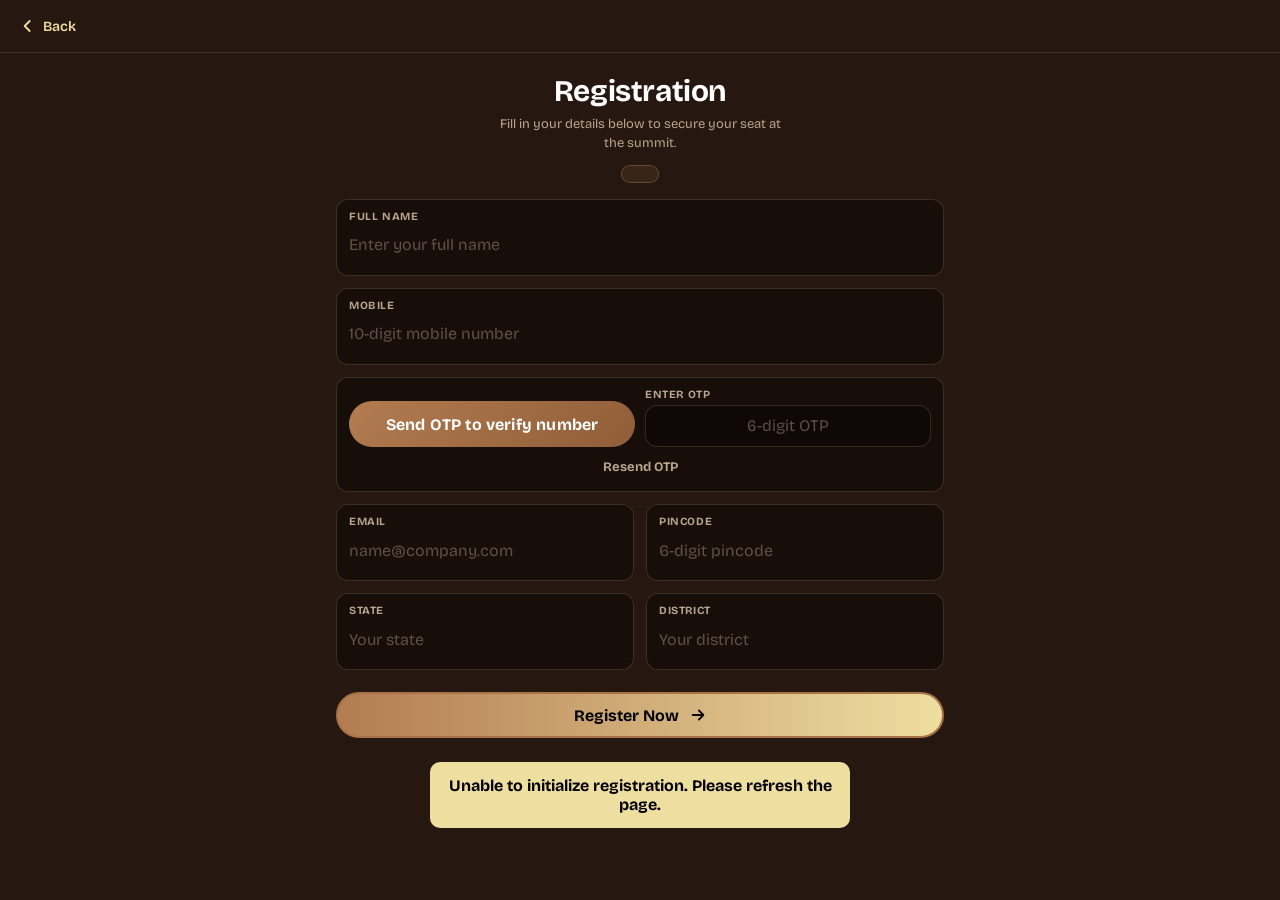
<file: register.html>
<!doctype html>
<html lang="en">
  <head>
    <meta charset="UTF-8" />
    <meta name="viewport" content="width=device-width, initial-scale=1.0, viewport-fit=cover" />
    <title>Register — MSME CONNECT Summit 2026</title>
    <meta
      name="description"
      content="Register for MSME CONNECT Summit 2026 — India's premier platform for MSMEs, entrepreneurs, and professionals."
    />
    <link rel="preconnect" href="https://fonts.googleapis.com" />
    <link rel="preconnect" href="https://fonts.gstatic.com" crossorigin />
    <link
      href="https://fonts.googleapis.com/css2?family=Bricolage+Grotesque:opsz,wght@12..96,200..800&display=swap"
      rel="stylesheet"
    />
    <link rel="stylesheet" href="register.css?v=20260623c" />
    <link rel="icon" href="images/logo.png" type="image/png" />
  </head>
  <body class="registration-page">
    <header class="registration-topbar">
      <a class="registration-back" href="index.html" aria-label="Back to home">
        <svg viewBox="0 0 24 24" aria-hidden="true" width="20" height="20">
          <path d="M14 6l-6 6 6 6" fill="none" stroke="currentColor" stroke-width="2.2" stroke-linecap="round" stroke-linejoin="round" />
        </svg>
        <span>Back</span>
      </a>
    </header>

    <main class="registration-shell">
      <div class="registration-intro" aria-labelledby="registration-title">
        <h1 id="registration-title">Registration</h1>
        <p>Fill in your details below to secure your seat at the summit.</p>
        <p class="registration-fee" data-registration-fee hidden>
          <span data-fee-label></span>
          <strong data-fee-amount></strong>
        </p>
      </div>

      <form class="registration-form" data-otp-validity-minutes="5" data-otp-length="6" novalidate>
        <div class="registration-fields">
          <label class="form-field form-field--full" for="reg-name">
            <span class="form-field-label">Full name</span>
            <input id="reg-name" type="text" name="name" placeholder="Enter your full name" autocomplete="name" minlength="2" maxlength="80" required />
          </label>

          <label class="form-field form-field--full" for="reg-mobile">
            <span class="form-field-label">Mobile</span>
            <input id="reg-mobile" type="tel" name="mobile" placeholder="10-digit mobile number" autocomplete="tel" inputmode="numeric" pattern="[6-9][0-9]{9}" maxlength="10" title="Enter a valid 10-digit Indian mobile number" required />
          </label>

          <div id="reg-otp-panel" class="reg-otp-panel form-field--full">
            <div id="reg-otp-alert" class="user-alert user-alert-error" role="alert" hidden></div>
            <div class="reg-otp-row">
              <button id="reg-send-otp" class="reg-otp-btn" type="button">
                <span>Send OTP to verify number</span>
              </button>
              <label class="reg-inline-field" for="reg-otp">
                <span class="form-field-label">Enter OTP</span>
                <input
                  id="reg-otp"
                  type="text"
                  placeholder="6-digit OTP"
                  inputmode="numeric"
                  pattern="[0-9]{6}"
                  maxlength="6"
                  autocomplete="one-time-code"
                />
              </label>
            </div>
            <p class="login-resend-row reg-otp-resend">
              <button type="button" class="login-resend-btn" id="reg-resend-otp" disabled>Resend OTP</button>
              <span id="reg-resend-timer" class="login-resend-timer" hidden></span>
            </p>
          </div>

          <label class="form-field" for="reg-email">
            <span class="form-field-label">Email</span>
            <input id="reg-email" type="email" name="email" placeholder="name@company.com" autocomplete="email" inputmode="email" required />
          </label>
          <label class="form-field" for="reg-pincode">
            <span class="form-field-label">Pincode</span>
            <input id="reg-pincode" type="text" name="pincode" placeholder="6-digit pincode" autocomplete="postal-code" inputmode="numeric" pattern="[0-9]{6}" maxlength="6" title="Enter a valid 6-digit pincode" required />
            <span class="form-field-hint" data-pincode-hint hidden aria-live="polite"></span>
          </label>
          <label class="form-field" for="reg-state">
            <span class="form-field-label">State</span>
            <input id="reg-state" type="text" name="state" placeholder="Your state" autocomplete="address-level1" minlength="2" maxlength="60" required />
          </label>
          <label class="form-field" for="reg-district">
            <span class="form-field-label">District</span>
            <input id="reg-district" type="text" name="district" placeholder="Your district" autocomplete="address-level2" minlength="2" maxlength="60" required />
          </label>
        </div>

        <div class="registration-action">
          <button class="registration-submit" type="submit">
            <span>Register Now</span>
            <svg class="registration-submit-icon" viewBox="0 0 20 20" aria-hidden="true"><path d="M4 10h12M11 5l5 5-5 5" fill="none" stroke="currentColor" stroke-width="2" stroke-linecap="round" stroke-linejoin="round"/></svg>
          </button>
        </div>
      </form>
    </main>

    <div class="toast" role="status" aria-live="polite">Proceed For The Payment</div>

    <script src="register.js?v=20260623c" defer></script>
  </body>
</html>
</file>
<file: register.css>
:root {
  --ink: #1c1008;
  --nav: #2f201a;
  --gold-a: #b37c51;
  --gold-b: #eedea0;
  --muted: #b7a58e;
  --text: #ffffff;
  font-family: "Bricolage Grotesque", Arial, sans-serif;
}

*,
*::before,
*::after {
  box-sizing: border-box;
}

html {
  width: 100%;
  min-height: 100%;
  overflow-x: clip;
  background: #261810;
}

body {
  margin: 0;
  width: 100%;
  min-height: 100dvh;
  background: #261810;
  color: var(--text);
  font-family: "Bricolage Grotesque", Arial, sans-serif;
  overflow-x: clip;
}

button,
input {
  font: inherit;
}

button {
  border: 0;
  cursor: pointer;
}

a {
  color: inherit;
  text-decoration: none;
}

.registration-page {
  display: flex;
  flex-direction: column;
  min-height: 100dvh;
  background: #261810;
}

.registration-topbar {
  display: flex;
  align-items: center;
  width: 100%;
  padding:
    max(8px, env(safe-area-inset-top, 0px))
    max(16px, env(safe-area-inset-right, 0px))
    8px
    max(16px, env(safe-area-inset-left, 0px));
  border-bottom: 1px solid rgba(238, 222, 160, 0.12);
  background: #261810;
}

.registration-back {
  display: inline-flex;
  align-items: center;
  gap: 5px;
  min-height: 36px;
  padding: 6px 10px 6px 2px;
  border-radius: 999px;
  color: var(--gold-b);
  font-size: 14px;
  font-weight: 600;
}

.registration-back:hover,
.registration-back:focus-visible {
  background: rgba(179, 124, 81, 0.16);
  outline: none;
}

.registration-shell {
  flex: 1;
  width: 100%;
  max-width: 640px;
  margin: 0 auto;
  padding:
    0
    max(16px, env(safe-area-inset-right, 0px))
    max(24px, env(safe-area-inset-bottom, 0px))
    max(16px, env(safe-area-inset-left, 0px));
}

.registration-intro {
  padding: 16px 4px 14px;
  text-align: center;
}

.registration-intro h1 {
  margin: 0 0 6px;
  font-size: clamp(22px, 5vw, 30px);
  line-height: 1.2;
  letter-spacing: -0.4px;
}

.registration-intro p {
  margin: 0 auto;
  max-width: 36ch;
  color: var(--muted);
  font-size: 13px;
  line-height: 1.45;
}

.registration-fee {
  display: inline-flex;
  align-items: center;
  gap: 8px;
  margin-top: 12px !important;
  padding: 8px 14px;
  border: 1px solid rgba(238, 222, 160, 0.22);
  border-radius: 999px;
  background: rgba(179, 124, 81, 0.14);
  color: var(--gold-b);
  font-size: 13px;
}

.registration-fee strong {
  color: #fff;
  font-size: 15px;
}

.registration-fields {
  display: grid;
  grid-template-columns: 1fr;
  gap: 12px;
  padding-bottom: 12px;
}

.form-field {
  display: grid;
  gap: 4px;
  padding: 10px 12px;
  border: 1px solid rgba(238, 222, 160, 0.16);
  border-radius: 12px;
  background: rgba(12, 7, 4, 0.55);
  transition: border-color 0.2s ease, background 0.2s ease, box-shadow 0.2s ease;
}

.form-field:hover {
  border-color: rgba(238, 222, 160, 0.3);
  background: rgba(12, 7, 4, 0.72);
}

.form-field:focus-within {
  border-color: rgba(238, 222, 160, 0.55);
  background: rgba(12, 7, 4, 0.85);
  box-shadow: 0 10px 30px rgba(0, 0, 0, 0.28);
}

.form-field-label {
  color: var(--muted);
  font-size: 11px;
  font-weight: 700;
  letter-spacing: 0.6px;
  text-transform: uppercase;
}

.form-field:focus-within .form-field-label {
  color: var(--gold-b);
}

.form-field--full {
  grid-column: 1 / -1;
}

.form-field input {
  width: 100%;
  min-height: 38px;
  padding: 0;
  border: 0;
  outline: none;
  background: transparent;
  color: #fff;
  font-size: 16px;
  line-height: 1.3;
}

.form-field input::placeholder {
  color: rgba(183, 165, 142, 0.45);
}

.form-field-hint {
  color: var(--muted);
  font-size: 11px;
  line-height: 1.35;
}

.form-field-hint.is-success {
  color: #9fddb0;
}

.form-field-hint.is-warning {
  color: #ffd89a;
}

.form-field-hint.is-loading {
  color: var(--gold-b);
}

.form-field.is-loading .form-field-label::after {
  content: "";
  display: inline-block;
  width: 10px;
  height: 10px;
  margin-left: 6px;
  border: 1.5px solid rgba(238, 222, 160, 0.25);
  border-top-color: var(--gold-b);
  border-radius: 50%;
  vertical-align: -1px;
  animation: pincode-spin 0.7s linear infinite;
}

@keyframes pincode-spin {
  to {
    transform: rotate(360deg);
  }
}

.registration-action {
  padding: 10px 0 0;
}

.registration-submit {
  display: inline-flex;
  align-items: center;
  justify-content: center;
  gap: 10px;
  width: 100%;
  min-height: 46px;
  padding: 10px 20px;
  border: 2px solid #a77248;
  border-radius: 999px;
  color: #000;
  font-size: 16px;
  font-weight: 700;
  background: linear-gradient(90deg, var(--gold-a), var(--gold-b) 50%, var(--gold-a));
  background-size: 200% 100%;
  animation: goldShift 4s linear infinite;
  transition: transform 0.2s ease;
}

.registration-submit:active {
  transform: scale(0.98);
}

.registration-submit-icon {
  width: 18px;
  height: 18px;
}

@keyframes goldShift {
  0% {
    background-position: 0% 50%;
  }
  100% {
    background-position: 200% 50%;
  }
}

.toast {
  position: fixed;
  bottom: max(72px, calc(58px + env(safe-area-inset-bottom, 0px)));
  left: 50%;
  z-index: 2100;
  width: min(calc(100% - 32px), 420px);
  padding: 14px 18px;
  border-radius: 10px;
  background: var(--gold-b);
  color: #000;
  font-weight: 700;
  text-align: center;
  transform: translateX(-50%) translateY(16px);
  opacity: 0;
  pointer-events: none;
  transition: opacity 0.2s ease, transform 0.2s ease;
}

.toast.show {
  opacity: 1;
  transform: translateX(-50%) translateY(0);
}

@media (min-width: 600px) {
  .registration-fields {
    grid-template-columns: repeat(2, minmax(0, 1fr));
    gap: 12px;
  }

  .registration-fields .form-field--full,
  .registration-fields .reg-otp-panel {
    grid-column: 1 / -1;
  }

  .registration-intro {
    padding-top: 20px;
    padding-bottom: 16px;
  }

  .login-page .registration-fields {
    grid-template-columns: 1fr;
  }
}

@media (max-width: 480px) {
  .registration-shell {
    padding-left: max(16px, env(safe-area-inset-left, 0px));
    padding-right: max(16px, env(safe-area-inset-right, 0px));
    padding-bottom: max(32px, env(safe-area-inset-bottom, 0px));
  }

  .login-page .registration-shell {
    display: flex;
    flex-direction: column;
    justify-content: center;
    gap: 4px;
    min-height: calc(100dvh - 56px);
  }

  .registration-intro {
    padding-top: 12px;
    padding-bottom: 14px;
  }

  .registration-intro h1 {
    font-size: 24px;
  }

  .registration-intro p {
    max-width: none;
    font-size: 14px;
    line-height: 1.55;
    padding: 0 2px;
  }

  .login-verification-note {
    font-size: 12px;
    line-height: 1.5;
    padding: 0 4px;
  }

  .login-page .registration-form {
    padding: 16px 14px;
    border-radius: 16px;
    border: 1px solid rgba(238, 222, 160, 0.12);
    background: rgba(12, 7, 4, 0.32);
  }

  .registration-fields {
    gap: 12px;
    padding-bottom: 10px;
  }

  .form-field {
    padding: 12px 14px;
  }

  .form-field input,
  .reg-inline-field input {
    min-height: 44px;
    font-size: 16px;
  }

  .reg-otp-panel {
    padding: 12px 14px;
  }

  .reg-otp-btn {
    min-height: 50px;
  }

  .registration-submit {
    min-height: 50px;
    padding: 12px 20px;
    font-size: 16px;
    -webkit-tap-highlight-color: transparent;
    touch-action: manipulation;
  }

  .registration-back {
    min-height: 44px;
    padding: 8px 12px 8px 4px;
    -webkit-tap-highlight-color: transparent;
    touch-action: manipulation;
  }

  .user-alert {
    margin-left: 0;
    margin-right: 0;
    font-size: 13px;
    line-height: 1.5;
  }

  .login-otp-hint {
    margin: 0 0 14px;
    padding: 12px 14px;
    border-radius: 12px;
    text-align: center;
    font-size: 13px;
    line-height: 1.55;
    background: rgba(12, 7, 4, 0.45);
    border: 1px solid rgba(238, 222, 160, 0.1);
  }

  .login-change-mobile {
    display: inline-flex;
    align-items: center;
    justify-content: center;
    min-height: 36px;
    margin-top: 6px;
    padding: 4px 10px;
    border-radius: 999px;
    background: rgba(179, 124, 81, 0.14);
  }

  .login-resend-row {
    margin-top: 16px;
  }

  .login-resend-btn {
    min-height: 44px;
    padding: 10px 18px;
    border-radius: 999px;
    background: rgba(179, 124, 81, 0.12);
  }

  .user-login-note {
    margin-top: 20px;
    font-size: 14px;
    line-height: 1.5;
    padding-left: 8px;
    padding-right: 8px;
  }
}

@media (max-width: 380px) {
  .registration-intro h1 {
    font-size: 22px;
  }

  .login-otp-hint strong {
    display: block;
    margin: 6px 0 2px;
    word-break: break-all;
  }

  .login-change-mobile {
    width: 100%;
    margin-top: 10px;
  }

  .login-page .registration-form {
    padding: 14px 12px;
  }
}

.user-alert {
  margin: 0 4px 14px;
  padding: 12px 14px;
  border-radius: 12px;
  font-size: 14px;
  line-height: 1.45;
}

.user-alert-error {
  border: 1px solid rgba(255, 120, 120, 0.35);
  background: rgba(120, 24, 24, 0.35);
  color: #ffc9c9;
}

.user-alert-success {
  border: 1px solid rgba(120, 200, 140, 0.35);
  background: rgba(24, 80, 48, 0.35);
  color: #c9ffd4;
}

.user-login-note {
  margin: 18px 4px 0;
  padding-bottom: max(8px, env(safe-area-inset-bottom, 0px));
  text-align: center;
  color: var(--muted);
  font-size: 14px;
}

.user-login-note a {
  color: var(--gold-b);
  font-weight: 700;
}

.login-verification-note {
  margin-top: 8px;
  font-size: 13px;
  color: var(--muted);
}

.login-step[hidden] {
  display: none;
}

.login-otp-hint {
  margin: 0 4px 14px;
  color: var(--muted);
  font-size: 14px;
  line-height: 1.5;
}

.login-otp-hint strong {
  color: var(--text);
  font-weight: 700;
}

.login-change-mobile,
.login-resend-btn {
  border: 0;
  background: none;
  color: var(--gold-b);
  font: inherit;
  font-weight: 700;
  cursor: pointer;
  padding: 0;
}

.login-change-mobile:hover,
.login-change-mobile:focus-visible,
.login-resend-btn:hover:not(:disabled),
.login-resend-btn:focus-visible:not(:disabled) {
  text-decoration: underline;
  outline: none;
}

.login-resend-btn:disabled {
  color: var(--muted);
  cursor: not-allowed;
}

.login-resend-row {
  margin: 12px 4px 0;
  text-align: center;
  font-size: 13px;
  color: var(--muted);
}

.login-resend-timer {
  display: block;
  margin-top: 6px;
}

.user-alert[hidden] {
  display: none;
}

/* Login page */
.registration-form {
  width: 100%;
}

.login-page .registration-fields {
  grid-template-columns: 1fr;
}

.login-page #login-otp {
  text-align: center;
  letter-spacing: 0.28em;
  font-weight: 700;
  font-variant-numeric: tabular-nums;
}

.login-change-mobile,
.login-resend-btn {
  -webkit-tap-highlight-color: transparent;
  touch-action: manipulation;
}

.registration-topbar {
  justify-content: space-between;
}

.user-logout-link {
  min-height: 36px;
  padding: 6px 12px;
  border-radius: 999px;
  color: var(--gold-b);
  font-size: 14px;
  font-weight: 600;
}

.user-logout-link:hover,
.user-logout-link:focus-visible {
  background: rgba(179, 124, 81, 0.16);
  outline: none;
}

.user-dashboard-card {
  margin-bottom: 14px;
  padding: 16px 14px;
  border: 1px solid rgba(238, 222, 160, 0.16);
  border-radius: 16px;
  background: rgba(12, 7, 4, 0.55);
}

.user-dashboard-card-title {
  margin: 0 0 12px;
  color: var(--gold-b);
  font-size: 14px;
  font-weight: 800;
  letter-spacing: 0.8px;
  text-transform: uppercase;
}

.user-dashboard-list {
  display: grid;
  gap: 10px;
  margin: 0;
}

.user-dashboard-list div {
  display: grid;
  gap: 2px;
}

.user-dashboard-list dt {
  margin: 0;
  color: var(--muted);
  font-size: 11px;
  font-weight: 700;
  letter-spacing: 0.6px;
  text-transform: uppercase;
}

.user-dashboard-list dd {
  margin: 0;
  color: #fff;
  font-size: 15px;
  line-height: 1.4;
  word-break: break-word;
}

.user-dashboard-copy {
  margin: 0 0 14px;
  color: var(--muted);
  font-size: 14px;
  line-height: 1.5;
}

.user-dashboard-link {
  text-decoration: none;
}

.user-dashboard-text-link {
  color: var(--gold-b);
  font-size: 14px;
  font-weight: 700;
}

.user-status {
  display: inline-flex;
  align-items: center;
  min-height: 28px;
  padding: 4px 10px;
  border-radius: 999px;
  font-size: 12px;
  font-weight: 700;
}

.user-status-paid {
  background: rgba(72, 160, 96, 0.2);
  color: #b8f0c8;
}

.user-status-pending {
  background: rgba(179, 124, 81, 0.2);
  color: var(--gold-b);
}

.user-status-failed {
  background: rgba(160, 72, 72, 0.2);
  color: #ffc9c9;
}

/* Registration mobile OTP */
.reg-otp-panel {
  display: grid;
  gap: 12px;
  padding: 10px 12px;
  border: 1px solid rgba(238, 222, 160, 0.16);
  border-radius: 12px;
  background: rgba(12, 7, 4, 0.55);
  transition: border-color 0.2s ease, background 0.2s ease, box-shadow 0.2s ease;
}

.reg-otp-panel:focus-within {
  border-color: rgba(238, 222, 160, 0.55);
  background: rgba(12, 7, 4, 0.85);
  box-shadow: 0 10px 30px rgba(0, 0, 0, 0.28);
}

.reg-otp-panel .user-alert {
  margin: 0;
}

.reg-otp-row {
  display: grid;
  grid-template-columns: minmax(0, 1fr) minmax(0, 1fr);
  gap: 10px;
  align-items: end;
}

.reg-otp-resend {
  margin: 0;
}

.reg-inline-field {
  display: grid;
  gap: 4px;
}

.reg-inline-field input {
  width: 100%;
  min-height: 38px;
  padding: 10px 12px;
  border: 1px solid rgba(238, 222, 160, 0.16);
  border-radius: 12px;
  outline: none;
  background: rgba(12, 7, 4, 0.55);
  color: #fff;
  font-size: 16px;
  line-height: 1.3;
  text-align: center;
  letter-spacing: 0.28em;
  font-weight: 700;
  font-variant-numeric: tabular-nums;
  transition: border-color 0.2s ease, background 0.2s ease, box-shadow 0.2s ease;
}

.reg-inline-field input::placeholder {
  color: rgba(183, 165, 142, 0.45);
  letter-spacing: normal;
  font-weight: 400;
}

.reg-inline-field:focus-within input {
  border-color: rgba(238, 222, 160, 0.55);
  background: rgba(12, 7, 4, 0.85);
  box-shadow: 0 10px 30px rgba(0, 0, 0, 0.28);
}

.reg-inline-field:focus-within .form-field-label {
  color: var(--gold-b);
}

.reg-otp-btn {
  display: inline-flex;
  align-items: center;
  justify-content: center;
  width: 100%;
  min-height: 46px;
  padding: 10px 20px;
  border-radius: 999px;
  background: linear-gradient(135deg, var(--gold-a), #8f5d38);
  color: #fff;
  font-size: 16px;
  font-weight: 700;
  letter-spacing: 0.2px;
  transition: opacity 0.15s ease, transform 0.2s ease;
}

.reg-otp-btn:hover:not(:disabled),
.reg-otp-btn:focus-visible:not(:disabled) {
  opacity: 0.92;
  outline: none;
}

.reg-otp-btn:active:not(:disabled) {
  transform: scale(0.98);
}

.reg-otp-btn:disabled {
  opacity: 0.6;
  cursor: not-allowed;
}

.reg-otp-btn--verify {
  margin-top: 0;
}

.registration-submit:disabled {
  opacity: 0.55;
  cursor: not-allowed;
}

@media (max-width: 420px) {
  .reg-otp-row {
    grid-template-columns: 1fr;
  }

  .reg-otp-btn {
    min-height: 44px;
    font-size: 14px;
  }
}
</file>
